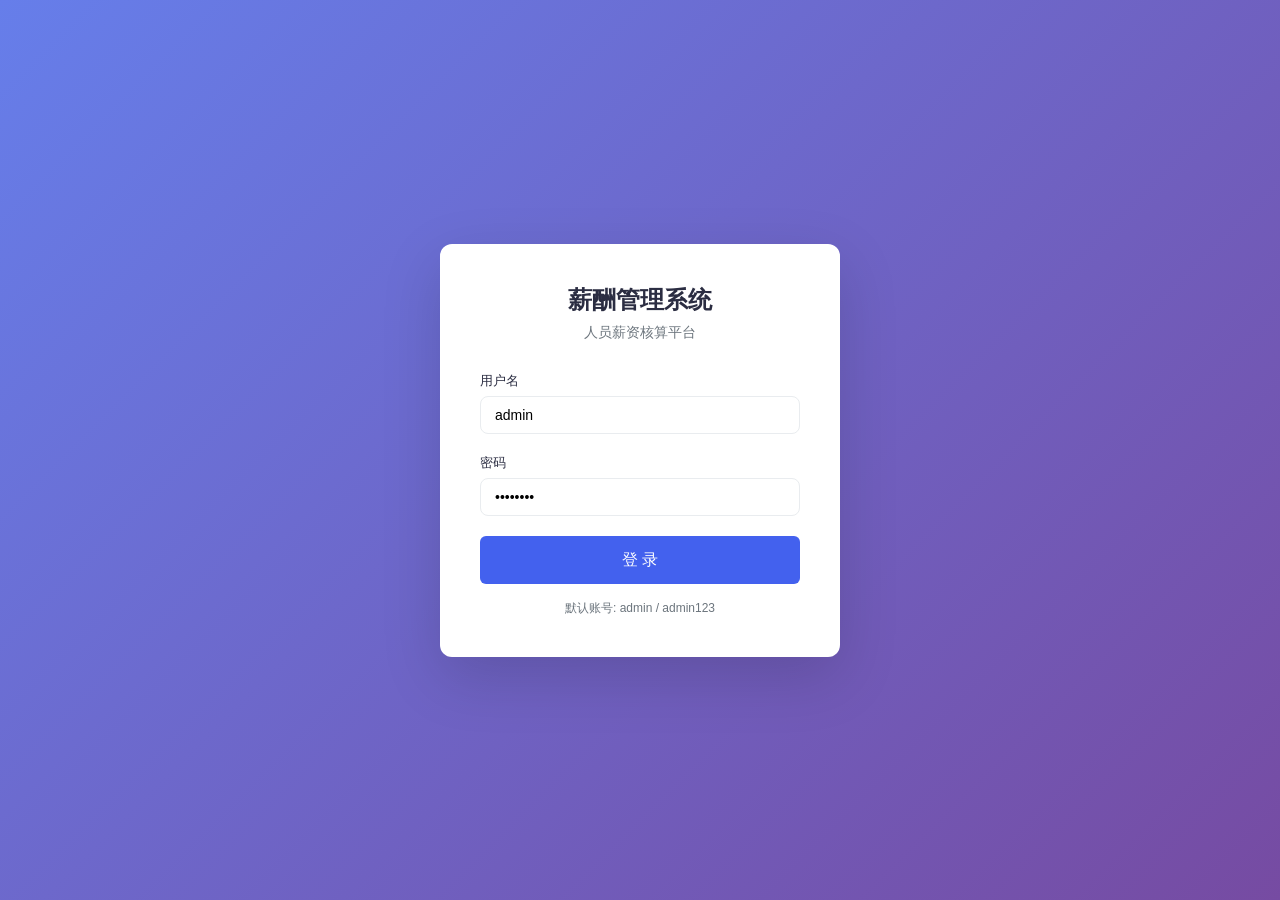
<file: static/login.html>
<!DOCTYPE html>
<html lang="zh-CN">
<head>
    <meta charset="UTF-8">
    <meta name="viewport" content="width=device-width, initial-scale=1.0">
    <title>登录 - 人员薪酬管理系统</title>
    <link rel="stylesheet" href="css/style.css">
    <script src="https://cdn.bootcdn.net/ajax/libs/jquery/3.6.0/jquery.min.js"></script>
</head>
<body class="login-body">
    <div class="login-card">
        <h2>薪酬管理系统</h2>
        <p class="subtitle">人员薪资核算平台</p>
        <div id="loginError" class="alert alert-danger" style="display:none;"></div>
        <div class="form-group">
            <label>用户名</label>
            <input type="text" id="username" placeholder="请输入用户名" value="admin">
        </div>
        <div class="form-group">
            <label>密码</label>
            <input type="password" id="password" placeholder="请输入密码" value="admin123">
        </div>
        <button class="btn btn-primary btn-block btn-lg" onclick="doLogin()" style="margin-top:10px;">登 录</button>
        <p style="text-align:center;margin-top:16px;color:#6c757d;font-size:12px;">默认账号: admin / admin123</p>
    </div>
    <script src="js/common.js"></script>
    <script>
        $('#password').on('keydown', function(e) {
            if (e.keyCode === 13) doLogin();
        });
        function doLogin() {
            var username = $('#username').val().trim();
            var password = $('#password').val().trim();
            if (!username || !password) {
                $('#loginError').text('请输入用户名和密码').show();
                return;
            }
            apiPost('/api/login', { username: username, password: password }, function(res) {
                if (res.code === 200) {
                    window.location.href = 'index.html';
                } else {
                    $('#loginError').text(res.msg).show();
                }
            });
        }
    </script>
</body>
</html>
</file>
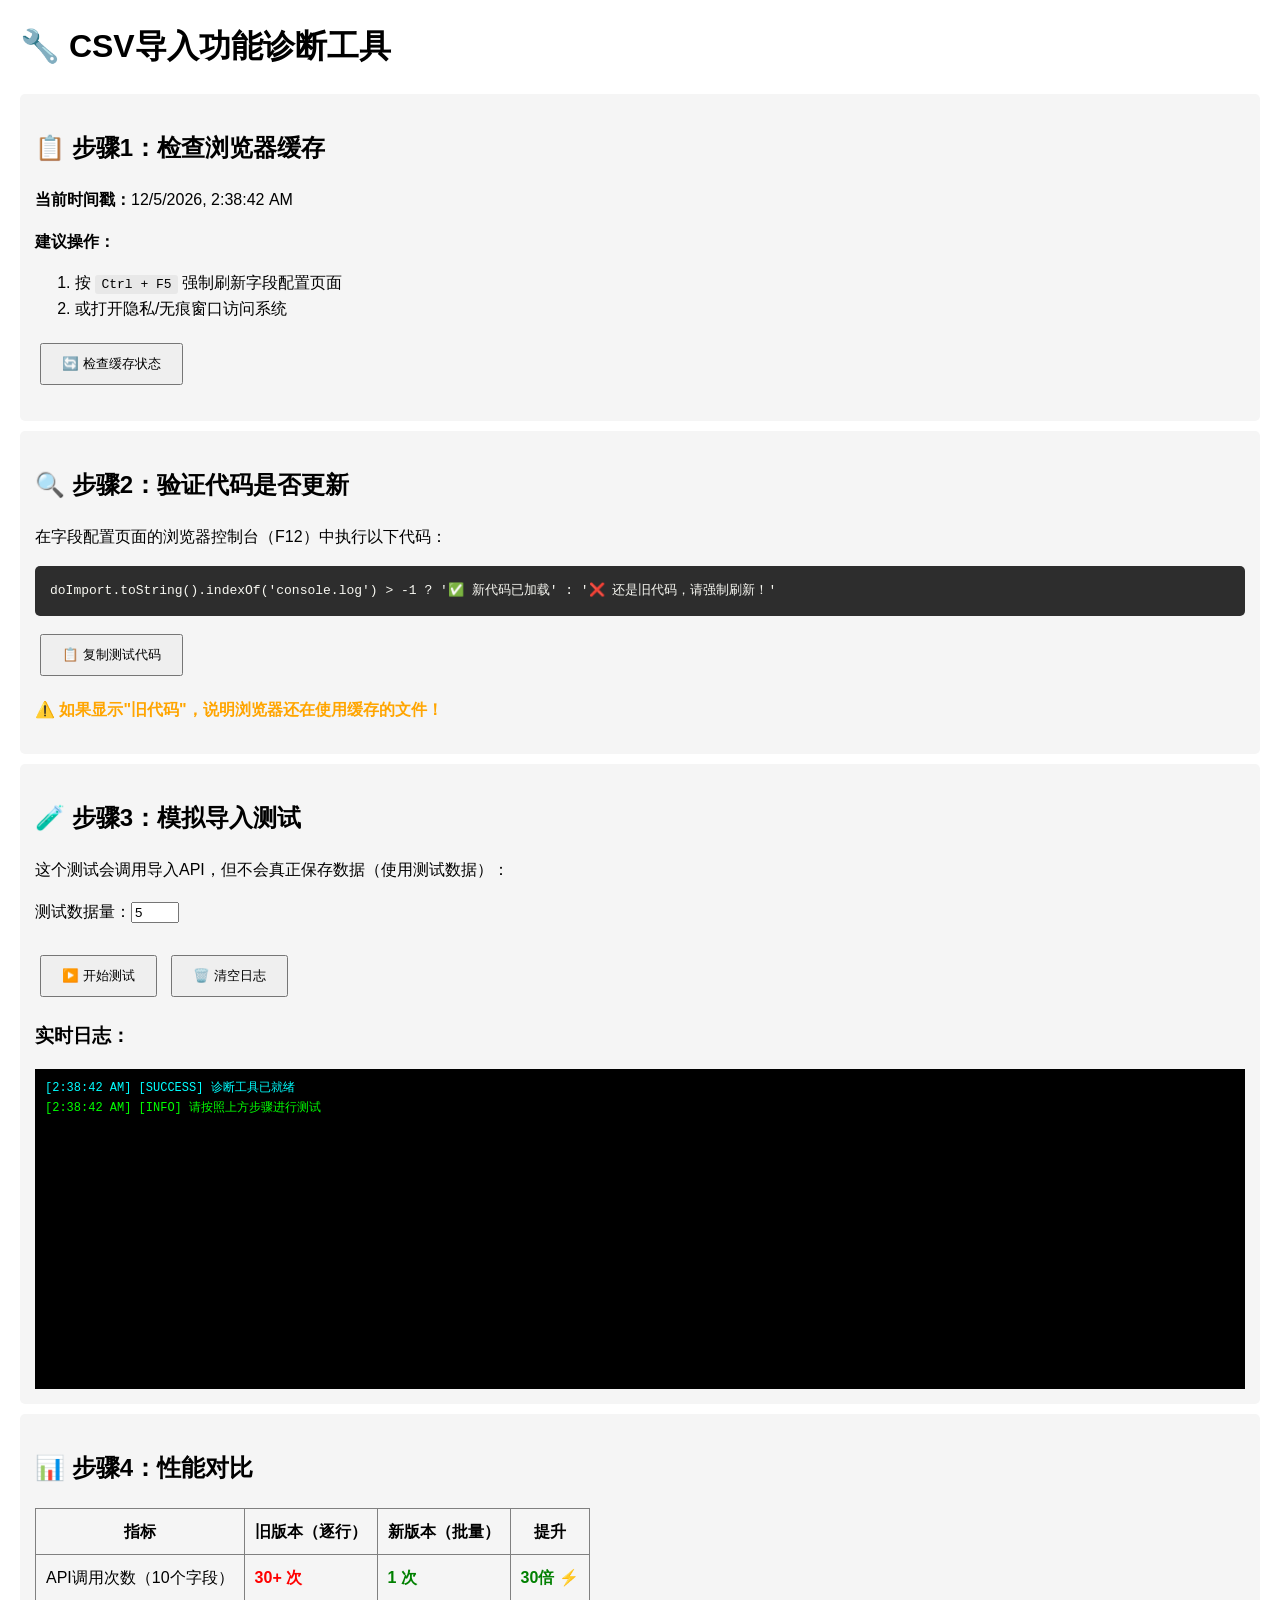
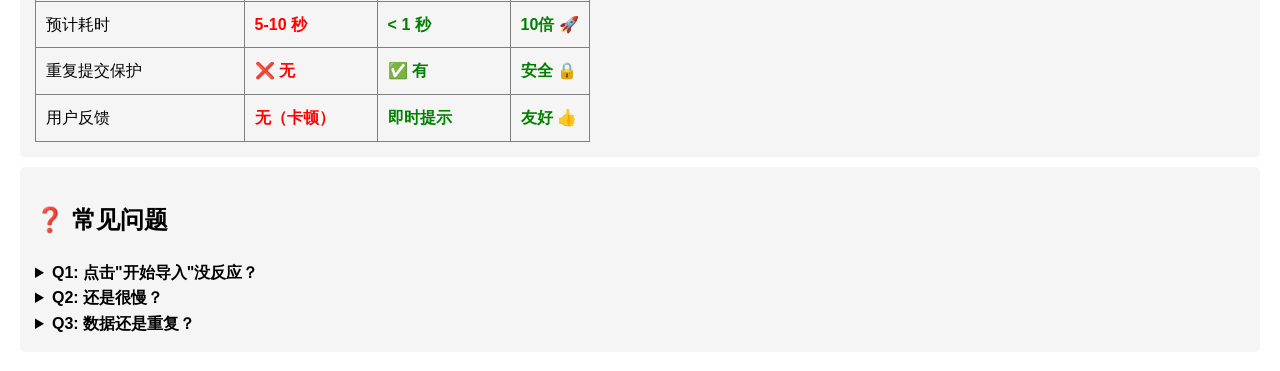
<file: static/test_import.html>
<!DOCTYPE html>
<html>
<head>
    <meta charset="UTF-8">
    <title>CSV导入测试页面</title>
    <style>
        body { font-family: Arial, sans-serif; margin: 20px; line-height: 1.6; }
        .test-section { background: #f5f5f5; padding: 15px; margin: 10px 0; border-radius: 5px; }
        .success { color: green; font-weight: bold; }
        .error { color: red; font-weight: bold; }
        .warning { color: orange; font-weight: bold; }
        code { background: #e8e8e8; padding: 2px 6px; border-radius: 3px; }
        pre { background: #2d2d2d; color: #f8f8f2; padding: 15px; border-radius: 5px; overflow-x: auto; }
        button { padding: 10px 20px; margin: 5px; cursor: pointer; }
        .log-container { height: 300px; overflow-y: auto; background: #000; color: #0f0; padding: 10px; font-family: monospace; font-size: 12px; }
    </style>
</head>
<body>
    <h1>🔧 CSV导入功能诊断工具</h1>
    
    <div class="test-section">
        <h2>📋 步骤1：检查浏览器缓存</h2>
        <p><strong>当前时间戳：</strong><span id="timestamp"></span></p>
        <p><strong>建议操作：</strong></p>
        <ol>
            <li>按 <code>Ctrl + F5</code> 强制刷新字段配置页面</li>
            <li>或打开隐私/无痕窗口访问系统</li>
        </ol>
        <button onclick="testCache()">🔄 检查缓存状态</button>
        <p id="cacheResult"></p>
    </div>

    <div class="test-section">
        <h2>🔍 步骤2：验证代码是否更新</h2>
        <p>在字段配置页面的浏览器控制台（F12）中执行以下代码：</p>
        <pre id="testCode">doImport.toString().indexOf('console.log') > -1 ? '✅ 新代码已加载' : '❌ 还是旧代码，请强制刷新！'</pre>
        <button onclick="copyTestCode()">📋 复制测试代码</button>
        <p class="warning">⚠️ 如果显示"旧代码"，说明浏览器还在使用缓存的文件！</p>
    </div>

    <div class="test-section">
        <h2>🧪 步骤3：模拟导入测试</h2>
        <p>这个测试会调用导入API，但不会真正保存数据（使用测试数据）：</p>
        
        <label>测试数据量：<input type="number" id="testCount" value="5" min="1" max="50"></label>
        <br><br>
        
        <button onclick="runTest()" id="testBtn">▶️ 开始测试</button>
        <button onclick="clearLog()">🗑️ 清空日志</button>
        
        <h3>实时日志：</h3>
        <div class="log-container" id="logContainer"></div>
    </div>

    <div class="test-section">
        <h2>📊 步骤4：性能对比</h2>
        <table border="1" cellpadding="10" style="border-collapse: collapse;">
            <tr>
                <th>指标</th>
                <th>旧版本（逐行）</th>
                <th>新版本（批量）</th>
                <th>提升</th>
            </tr>
            <tr>
                <td>API调用次数（10个字段）</td>
                <td class="error">30+ 次</td>
                <td class="success">1 次</td>
                <td class="success">30倍 ⚡</td>
            </tr>
            <tr>
                <td>预计耗时</td>
                <td class="error">5-10 秒</td>
                <td class="success">< 1 秒</td>
                <td class="success">10倍 🚀</td>
            </tr>
            <tr>
                <td>重复提交保护</td>
                <td class="error">❌ 无</td>
                <td class="success">✅ 有</td>
                <td class="success">安全 🔒</td>
            </tr>
            <tr>
                <td>用户反馈</td>
                <td class="error">无（卡顿）</td>
                <td class="success">即时提示</td>
                <td class="success">友好 👍</td>
            </tr>
        </table>
    </div>

    <div class="test-section">
        <h2>❓ 常见问题</h2>
        
        <details>
            <summary><strong>Q1: 点击"开始导入"没反应？</strong></summary>
            <p>可能原因：</p>
            <ul>
                <li>没有选择CSV文件 → 会弹出提示"请先选择CSV文件"</li>
                <li>JavaScript错误 → 查看控制台是否有红色错误</li>
                <li>按钮事件未绑定 → 刷新页面重试</li>
            </ul>
        </details>
        
        <details>
            <summary><strong>Q2: 还是很慢？</strong></summary>
            <p>检查步骤：</p>
            <ol>
                <li>查看控制台日志，找到"准备调用API..."这行</li>
                <li>如果这行之前就很慢 → CSV解析问题（数据太大？）</li>
                <li>如果这行之后才慢 → 服务端问题（需要优化数据库）</li>
                <li>记录具体耗时，提供给我分析</li>
            </ol>
        </details>
        
        <details>
            <summary><strong>Q3: 数据还是重复？</strong></summary>
            <p>验证方法：</p>
            <ol>
                <li>点击导入后，立即多次快速点击按钮</li>
                <li>应该看到alert提示"正在导入中，请稍候..."</li>
                <li>如果没有这个提示，说明代码没更新成功</li>
                <li>检查数据库：sqlite3 salary.db "SELECT COUNT(*) FROM field_linkage;"</li>
            </ol>
        </details>
    </div>

    <script>
        // 显示当前时间
        document.getElementById('timestamp').textContent = new Date().toLocaleString();
        
        // 测试缓存
        function testCache() {
            const result = document.getElementById('cacheResult');
            result.innerHTML = '<span class="warning">⏳ 正在检测...</span>';
            
            setTimeout(() => {
                const perf = performance.getEntriesByType('navigation')[0];
                if (perf && perf.loadEventEnd - perf.responseStart < 1000) {
                    result.innerHTML = '<span class="success">✅ 可能从缓存加载</span><br>' +
                                      '<strong>建议：</strong>按 Ctrl+F5 强制刷新';
                } else {
                    result.innerHTML = '<span class="success">✅ 已重新加载</span>';
                }
            }, 500);
        }
        
        // 复制测试代码
        function copyTestCode() {
            const code = document.getElementById('testCode').textContent;
            navigator.clipboard.writeText(code).then(() => {
                alert('已复制！\n\n请在字段配置页面按F12，粘贴到Console中执行');
            });
        }
        
        // 日志系统
        let logCount = 0;
        function log(message, type = 'info') {
            const container = document.getElementById('logContainer');
            const time = new Date().toLocaleTimeString();
            const colors = {
                info: '#0f0',
                success: '#0ff',
                error: '#f00',
                warning: '#ff0'
            };
            
            container.innerHTML += `<div style="color:${colors[type]}">[${time}] [${type.toUpperCase()}] ${message}</div>`;
            container.scrollTop = container.scrollHeight;
            logCount++;
        }
        
        function clearLog() {
            document.getElementById('logContainer').innerHTML = '';
            logCount = 0;
        }
        
        // 运行测试
        async function runTest() {
            const btn = document.getElementById('testBtn');
            const count = parseInt(document.getElementById('testCount').value) || 5;
            
            btn.disabled = true;
            btn.textContent = '⏳ 测试中...';
            clearLog();
            
            log(`开始测试，模拟 ${count} 个字段的导入`, 'info');
            log('=' .repeat(50), 'info');
            
            try {
                // 生成测试数据
                const fields = [];
                for (let i = 0; i < count; i++) {
                    fields.push({
                        field_code: `test_field_${i}`,
                        field_name: `测试字段_${i}`,
                        field_type: i % 3 === 0 ? 'select' : 'text',
                        default_val: '',
                        options: i % 3 === 0 ? '选项1,选项2,选项3' : '',
                        link_field: i % 3 === 0 ? 'test_field_0' : '',
                        link_options: i % 3 === 0 ? {'选项1': '值1,值2', '选项2': '值3'} : {}
                    });
                }
                
                log(`生成 ${fields.length} 个测试字段`, 'success');
                
                const startTime = performance.now();
                log(`开始发送API请求...`, 'info');
                
                // 调用API
                const response = await fetch('/api/field_meta/import', {
                    method: 'POST',
                    headers: {
                        'Content-Type': 'application/json',
                    },
                    credentials: 'include',
                    body: JSON.stringify({
                        fields: fields,
                        overwrite: true
                    })
                });
                
                const endTime = performance.now();
                const duration = (endTime - startTime).toFixed(2);
                
                log(`API响应时间: ${duration}ms`, duration < 1000 ? 'success' : 'warning');
                
                if (!response.ok) {
                    throw new Error(`HTTP ${response.status}: ${response.statusText}`);
                }
                
                const result = await response.json();
                log(`响应状态: ${result.code}`, 'success');
                log(`响应消息: ${result.msg}`, 'info');
                
                if (result.code === 200) {
                    const data = result.data || {};
                    log('-'.repeat(40), 'info');
                    log('📊 导入结果统计:', 'success');
                    log(`  新增字段: ${data.added || 0} 个`, 'info');
                    log(`  更新字段: ${data.updated || 0} 个`, 'info');
                    log(`  跳过字段: ${data.skipped || 0} 个`, 'info');
                    log(`  联动配置: ${data.link_added || 0} 条`, 'info');
                    log('-'.repeat(40), 'info');
                    
                    if (duration < 1000) {
                        log(`✅ 性能优秀！${count}个字段仅用${duration}ms`, 'success');
                    } else if (duration < 3000) {
                        log(`⚠️ 性能一般，${count}个字段用了${duration}ms`, 'warning');
                    } else {
                        log(`❌ 性能较差，${count}个字段用了${duration}ms`, 'error');
                    }
                    
                    log('', 'info');
                    log('💡 提示：如果这是真实场景，速度会更快', 'info');
                    log('   （因为不需要生成测试数据）', 'info');
                } else {
                    log(`❌ 导入失败: ${result.msg || '未知错误'}`, 'error');
                }
                
            } catch (error) {
                log(`❌ 测试失败: ${error.message}`, 'error');
                log('可能原因:', 'warning');
                log('  1. 服务未启动', 'warning');
                log('  2. 网络连接问题', 'warning');
                log('  3. 未登录或登录过期', 'warning');
            }
            
            btn.disabled = false;
            btn.textContent = '▶️ 开始测试';
            log('\n' + '='.repeat(50), 'info');
            log('测试完成，可以再次运行或调整数量', 'info');
        }
        
        // 页面加载完成
        window.onload = function() {
            log('诊断工具已就绪', 'success');
            log('请按照上方步骤进行测试', 'info');
        };
    </script>
</body>
</html>
</file>
<file: static/css/style.css>
:root {
    --primary: #4361ee;
    --primary-light: #6c83f2;
    --primary-dark: #3249cb;
    --success: #2ec4b6;
    --warning: #ff9f1c;
    --danger: #e71d36;
    --info: #17a2b8;
    --dark: #2b2d42;
    --light: #f8f9fa;
    --gray: #6c757d;
    --gray-light: #e9ecef;
    --sidebar-width: 240px;
    --header-height: 56px;
}

* { margin: 0; padding: 0; box-sizing: border-box; }

body {
    font-family: -apple-system, BlinkMacSystemFont, "Segoe UI", Roboto, "Helvetica Neue", Arial, "Noto Sans SC", sans-serif;
    font-size: 14px;
    color: var(--dark);
    background: #f0f2f5;
}

.login-body {
    background: linear-gradient(135deg, #667eea 0%, #764ba2 100%);
    min-height: 100vh;
    display: flex;
    align-items: center;
    justify-content: center;
}

.login-card {
    background: #fff;
    border-radius: 12px;
    padding: 40px;
    width: 400px;
    box-shadow: 0 20px 60px rgba(0,0,0,0.15);
}

.login-card h2 {
    text-align: center;
    margin-bottom: 8px;
    color: var(--dark);
    font-size: 24px;
}

.login-card .subtitle {
    text-align: center;
    color: var(--gray);
    margin-bottom: 30px;
    font-size: 14px;
}

.login-card .form-group {
    margin-bottom: 20px;
}

.login-card label {
    display: block;
    margin-bottom: 6px;
    font-weight: 500;
    color: var(--dark);
}

.login-card input {
    width: 100%;
    padding: 10px 14px;
    border: 1px solid var(--gray-light);
    border-radius: 8px;
    font-size: 14px;
    transition: border-color 0.2s;
}

.login-card input:focus {
    outline: none;
    border-color: var(--primary);
    box-shadow: 0 0 0 3px rgba(67,97,238,0.1);
}

.btn {
    display: inline-block;
    padding: 8px 18px;
    border: none;
    border-radius: 6px;
    font-size: 14px;
    font-weight: 500;
    cursor: pointer;
    transition: background 0.15s, opacity 0.15s, color 0.15s;
    text-decoration: none;
    line-height: 1.5;
    will-change: background, opacity;
}

.btn-primary { background: var(--primary); color: #fff; }
.btn-primary:hover { background: var(--primary-dark); }
.btn-success { background: var(--success); color: #fff; }
.btn-success:hover { opacity: 0.9; }
.btn-warning { background: var(--warning); color: #fff; }
.btn-warning:hover { opacity: 0.9; }
.btn-danger { background: var(--danger); color: #fff; }
.btn-danger:hover { opacity: 0.9; }
.btn-info { background: var(--info); color: #fff; }
.btn-info:hover { opacity: 0.9; }
.btn-outline {
    background: transparent;
    border: 1px solid var(--gray-light);
    color: var(--dark);
}
.btn-outline:hover { background: var(--light); }
.btn-sm { padding: 4px 12px; font-size: 12px; }
.btn-lg { padding: 12px 28px; font-size: 16px; }
.btn-block { display: block; width: 100%; text-align: center; }

.layout {
    display: flex;
    min-height: 100vh;
}

.sidebar {
    width: var(--sidebar-width);
    background: linear-gradient(180deg, #1a1a2e 0%, #16213e 100%);
    color: #fff;
    position: fixed;
    top: 0;
    left: 0;
    bottom: 0;
    z-index: 100;
    overflow-y: auto;
    transform: translateZ(0);
}

.sidebar-brand {
    padding: 20px;
    text-align: center;
    border-bottom: 1px solid rgba(255,255,255,0.1);
}

.sidebar-brand h3 {
    font-size: 18px;
    font-weight: 600;
    color: #fff;
}

.sidebar-brand small {
    color: rgba(255,255,255,0.5);
    font-size: 12px;
}

.sidebar-nav {
    padding: 10px 0;
}

.sidebar-nav a {
    display: flex;
    align-items: center;
    padding: 12px 24px;
    color: rgba(255,255,255,0.7);
    text-decoration: none;
    font-size: 14px;
    transition: background 0.15s, color 0.15s, border-left-color 0.15s;
    border-left: 3px solid transparent;
}

.sidebar-nav a:hover {
    color: #fff;
    background: rgba(255,255,255,0.08);
}

.sidebar-nav a.active {
    color: #fff;
    background: rgba(67,97,238,0.3);
    border-left-color: var(--primary);
}

.sidebar-nav a .nav-icon {
    width: 20px;
    margin-right: 12px;
    text-align: center;
}

.main-content {
    margin-left: var(--sidebar-width);
    flex: 1;
    min-height: 100vh;
}

.top-header {
    height: var(--header-height);
    background: #fff;
    border-bottom: 1px solid var(--gray-light);
    display: flex;
    align-items: center;
    justify-content: space-between;
    padding: 0 24px;
    position: sticky;
    top: 0;
    z-index: 50;
    transform: translateZ(0);
}

.top-header .page-title {
    font-size: 16px;
    font-weight: 600;
    color: var(--dark);
}

.top-header .user-info {
    display: flex;
    align-items: center;
    gap: 12px;
}

.top-header .user-info span {
    color: var(--gray);
    font-size: 13px;
}

.page-body {
    padding: 24px;
}

.card {
    background: #fff;
    border-radius: 10px;
    box-shadow: 0 1px 2px rgba(0,0,0,0.06);
    padding: 24px;
    margin-bottom: 20px;
}

.card-title {
    font-size: 16px;
    font-weight: 600;
    margin-bottom: 16px;
    padding-bottom: 12px;
    border-bottom: 1px solid var(--gray-light);
}

.stat-cards {
    display: grid;
    grid-template-columns: repeat(auto-fit, minmax(220px, 1fr));
    gap: 20px;
    margin-bottom: 24px;
}

.stat-card {
    background: #fff;
    border-radius: 10px;
    padding: 24px;
    box-shadow: 0 1px 2px rgba(0,0,0,0.06);
    display: flex;
    align-items: center;
    gap: 16px;
}

.stat-card .stat-icon {
    width: 52px;
    height: 52px;
    border-radius: 12px;
    display: flex;
    align-items: center;
    justify-content: center;
    font-size: 24px;
    color: #fff;
}

.stat-card .stat-icon.blue { background: linear-gradient(135deg, #667eea, #764ba2); }
.stat-card .stat-icon.green { background: linear-gradient(135deg, #2ec4b6, #1a9e92); }
.stat-card .stat-icon.orange { background: linear-gradient(135deg, #ff9f1c, #e8850a); }
.stat-card .stat-icon.red { background: linear-gradient(135deg, #e71d36, #c5162e); }

.stat-card .stat-info h4 {
    font-size: 28px;
    font-weight: 700;
    color: var(--dark);
}

.stat-card .stat-info p {
    color: var(--gray);
    font-size: 13px;
    margin-top: 2px;
}

.toolbar {
    display: flex;
    align-items: center;
    gap: 12px;
    margin-bottom: 16px;
    flex-wrap: wrap;
}

.form-control {
    padding: 8px 12px;
    border: 1px solid var(--gray-light);
    border-radius: 6px;
    font-size: 14px;
    transition: border-color 0.15s, box-shadow 0.15s;
    outline: none;
}

.form-control:focus {
    border-color: var(--primary);
    box-shadow: 0 0 0 3px rgba(67,97,238,0.1);
}

select.form-control {
    min-width: 120px;
}

input.form-control {
    min-width: 150px;
}

table {
    width: 100%;
    border-collapse: collapse;
}

table thead th {
    background: #f8f9fa;
    padding: 10px 12px;
    text-align: left;
    font-weight: 600;
    font-size: 13px;
    color: var(--gray);
    border-bottom: 2px solid var(--gray-light);
    white-space: nowrap;
}

table tbody td {
    padding: 10px 12px;
    border-bottom: 1px solid var(--gray-light);
    font-size: 13px;
}

table tbody tr:hover {
    background: #f8f9fa;
    transition: background 0.1s;
}

.pagination {
    display: flex;
    align-items: center;
    justify-content: space-between;
    margin-top: 16px;
    font-size: 13px;
    color: var(--gray);
    flex-wrap: wrap;
    gap: 8px;
}

.pagination .pagination-info {
    display: flex;
    align-items: center;
    gap: 6px;
}

.pagination .page-jump-input {
    width: 48px;
    padding: 3px 6px;
    border: 1px solid var(--gray-light);
    border-radius: 4px;
    text-align: center;
    font-size: 13px;
}

.pagination .page-jump-btn {
    padding: 3px 10px;
    border: 1px solid var(--gray-light);
    background: #fff;
    border-radius: 4px;
    cursor: pointer;
    font-size: 12px;
}

.pagination .page-btns {
    display: flex;
    gap: 4px;
    align-items: center;
}

.pagination .page-btns button {
    padding: 5px 11px;
    border: 1px solid var(--gray-light);
    background: #fff;
    border-radius: 4px;
    cursor: pointer;
    font-size: 13px;
    min-width: 32px;
}

.pagination .page-btns button:hover:not(:disabled) {
    border-color: var(--primary);
    color: var(--primary);
}

.pagination .page-btns button.active {
    background: var(--primary);
    color: #fff;
    border-color: var(--primary);
}

.pagination .page-btns button:disabled {
    opacity: 0.45;
    cursor: not-allowed;
}

.pagination .page-ellipsis {
    padding: 0 4px;
    color: var(--gray);
}

.field-table-wrap {
    max-height: 28px;
    overflow: hidden;
    position: relative;
    line-height: 1.4;
    font-size: 12px;
    word-break: break-all;
    cursor: pointer;
    white-space: nowrap;
    text-overflow: ellipsis;
}

.field-table-wrap::after {
    content: '';
    position: absolute;
    bottom: 0; left: 0; right: 0;
    height: 20px;
    background: linear-gradient(transparent, #fff);
    pointer-events: none;
}

.field-table-expand {
    max-height: none;
}

.field-table-expand::after {
    display: none;
}

.modal-overlay {
    position: fixed;
    top: 0; left: 0; right: 0; bottom: 0;
    background: rgba(0,0,0,0.5);
    display: flex;
    align-items: center;
    justify-content: center;
    z-index: 1000;
}

.modal {
    background: #fff;
    border-radius: 12px;
    width: 560px;
    max-width: 90vw;
    max-height: 85vh;
    overflow-y: auto;
    box-shadow: 0 10px 40px rgba(0,0,0,0.15);
    transform: translateZ(0);
}

.modal-header {
    padding: 20px 24px;
    border-bottom: 1px solid var(--gray-light);
    display: flex;
    align-items: center;
    justify-content: space-between;
}

.modal-header h4 {
    font-size: 16px;
    font-weight: 600;
}

.modal-header .close-btn {
    background: none;
    border: none;
    font-size: 20px;
    cursor: pointer;
    color: var(--gray);
}

.modal-body {
    padding: 24px;
}

.modal-footer {
    padding: 16px 24px;
    border-top: 1px solid var(--gray-light);
    display: flex;
    justify-content: flex-end;
    gap: 8px;
}

.form-group {
    margin-bottom: 16px;
}

.form-group label {
    display: block;
    margin-bottom: 6px;
    font-weight: 500;
    font-size: 13px;
    color: var(--dark);
}

.form-group .form-control {
    width: 100%;
}

.form-row {
    display: grid;
    grid-template-columns: 1fr 1fr;
    gap: 16px;
}

.badge {
    display: inline-block;
    padding: 2px 8px;
    border-radius: 10px;
    font-size: 12px;
    font-weight: 500;
}

.badge-success { background: #d4edda; color: #155724; }
.badge-danger { background: #f8d7da; color: #721c24; }
.badge-info { background: #d1ecf1; color: #0c5460; }
.badge-warning { background: #fff3cd; color: #856404; }

.alert {
    padding: 12px 16px;
    border-radius: 8px;
    margin-bottom: 16px;
    font-size: 13px;
}

.alert-success { background: #d4edda; color: #155724; }
.alert-danger { background: #f8d7da; color: #721c24; }
.alert-info { background: #d1ecf1; color: #0c5460; }

.text-right { text-align: right; }
.text-center { text-align: center; }
.mt-2 { margin-top: 8px; }
.mt-3 { margin-top: 16px; }
.mb-2 { margin-bottom: 8px; }
.mb-3 { margin-bottom: 16px; }
.gap-2 { gap: 8px; }

.condition-row {
    display: flex;
    gap: 8px;
    align-items: center;
    margin-bottom: 8px;
}

.condition-row select,
.condition-row input {
    padding: 6px 10px;
    border: 1px solid var(--gray-light);
    border-radius: 4px;
    font-size: 13px;
}

.condition-row .btn-remove {
    background: var(--danger);
    color: #fff;
    border: none;
    border-radius: 4px;
    padding: 6px 10px;
    cursor: pointer;
    font-size: 12px;
}

.formula-help {
    background: #f8f9fa;
    border-radius: 8px;
    padding: 16px;
    margin-top: 12px;
    font-size: 13px;
    line-height: 1.8;
}

.formula-help code {
    background: #e9ecef;
    padding: 1px 6px;
    border-radius: 3px;
    font-size: 12px;
}

.empty-tip {
    text-align: center;
    padding: 40px;
    color: var(--gray);
}

.empty-tip .icon {
    font-size: 48px;
    margin-bottom: 12px;
}

@media (max-width: 768px) {
    .sidebar { display: none; }
    .main-content { margin-left: 0; }
    .form-row { grid-template-columns: 1fr; }
    .stat-cards { grid-template-columns: 1fr; }

    body { font-size: 13px; }
    .header { padding: 0 12px; height: 50px; }
    .page-header h2 { font-size: 18px; }
    
    .toolbar {
        flex-wrap: wrap;
        gap: 8px;
        padding: 10px;
    }
    
    .toolbar input,
    .toolbar select,
    .toolbar button {
        width: 100%;
        min-width: auto !important;
        max-width: 100%;
    }
    
    .card {
        margin: 10px;
        border-radius: 8px;
    }
    
    .card-title {
        font-size: 15px;
        padding: 12px;
    }
    
    table {
        display: block;
        overflow-x: auto;
        -webkit-overflow-scrolling: touch;
        white-space: nowrap;
        font-size: 12px;
    }
    
    table th,
    table td {
        padding: 6px 4px;
        min-width: 60px;
        white-space: nowrap;
    }
    
    .btn {
        padding: 6px 10px;
        font-size: 12px;
        flex-shrink: 0;
    }
    
    .btn-sm {
        padding: 4px 8px;
        font-size: 11px;
    }
    
    .modal {
        width: 95% !important;
        max-height: 90vh;
        margin: 20px auto;
        overflow-y: auto;
    }
    
    .modal-body {
        padding: 12px;
        max-height: calc(90vh - 120px);
        overflow-y: auto;
    }
    
    .form-group { margin-bottom: 10px; }
    .form-control {
        padding: 8px 10px;
        font-size: 13px;
    }
    
    .form-row {
        gap: 8px;
    }
    
    .pagination {
        flex-wrap: wrap;
        justify-content: center;
        gap: 5px;
        padding: 10px;
    }
    
    .pagination button,
    .pagination span {
        padding: 5px 8px;
        font-size: 12px;
    }
    
    .badge {
        padding: 2px 6px;
        font-size: 11px;
    }
    
    .search-select {
        width: 100%;
        margin-bottom: 8px;
    }
    
    .page-body {
        padding: 10px;
    }
}

@media (max-width: 480px) {
    .header-title { font-size: 14px; }
    .card-title { font-size: 14px; padding: 10px; }
    
    table th,
    table td {
        padding: 5px 3px;
        font-size: 11px;
    }
    
    .btn {
        padding: 5px 8px;
        font-size: 11px;
    }
    
    .modal {
        width: 98% !important;
        margin: 10px auto;
    }
    
    .modal-header,
    .modal-footer {
        padding: 10px;
    }
    
    .toolbar {
        padding: 8px;
    }
}

.tooltip-wrap {
    position: relative;
    display: inline-block;
    cursor: pointer;
    border-bottom: 1px dashed var(--primary);
    color: var(--primary);
    font-weight: 500;
}

.tooltip-wrap .tooltip-text {
    visibility: hidden;
    position: absolute;
    bottom: 125%;
    left: 50%;
    transform: translateX(-50%) scale(0.95);
    background: var(--dark);
    color: #fff;
    padding: 8px 12px;
    border-radius: 6px;
    font-size: 12px;
    font-weight: 400;
    white-space: normal;
    min-width: 200px;
    max-width: 300px;
    width: max-content;
    z-index: 9999;
    opacity: 0;
    transition: opacity 0.15s, transform 0.15s, visibility 0.15s;
    box-shadow: 0 2px 8px rgba(0,0,0,0.12);
    pointer-events: none;
}

.tooltip-wrap:hover .tooltip-text {
    visibility: visible;
    opacity: 1;
    transform: translateX(-50%) scale(1);
}

.field-tag {
    display: inline-block;
    padding: 3px 10px;
    background: #eef2ff;
    color: var(--primary);
    border-radius: 4px;
    font-size: 12px;
    cursor: pointer;
    margin: 2px;
    transition: background 0.15s, color 0.15s;
}

.field-tag:hover {
    background: var(--primary);
    color: #fff;
}

.func-tag {
    display: inline-block;
    padding: 3px 10px;
    background: #f0fdf4;
    color: #15803d;
    border-radius: 4px;
    font-size: 12px;
    cursor: pointer;
    margin: 2px;
    position: relative;
    transition: background 0.15s, color 0.15s;
}

.func-tag:hover {
    background: #15803d;
    color: #fff;
}

.search-select {
    position: relative;
    display: inline-block;
}

.search-select .ss-input {
    width: 100%;
    padding: 8px 12px;
    border: 1px solid var(--gray-light);
    border-radius: 6px;
    font-size: 14px;
    cursor: pointer;
    background: #fff;
    box-sizing: border-box;
}

.search-select .ss-input:focus {
    outline: none;
    border-color: var(--primary);
    box-shadow: 0 0 0 3px rgba(67,97,238,0.1);
}

.search-select .ss-dropdown {
    display: none;
    position: absolute;
    top: 100%;
    left: 0;
    right: 0;
    background: #fff;
    border: 1px solid var(--gray-light);
    border-radius: 6px;
    box-shadow: 0 4px 12px rgba(0,0,0,0.1);
    z-index: 2000;
    max-height: 250px;
    overflow: hidden;
}

.search-select .ss-dropdown.open {
    display: block;
}

.search-select .ss-search {
    padding: 8px;
    border-bottom: 1px solid var(--gray-light);
}

.search-select .ss-search input {
    width: 100%;
    padding: 6px 10px;
    border: 1px solid var(--gray-light);
    border-radius: 4px;
    font-size: 13px;
    box-sizing: border-box;
}

.search-select .ss-search input:focus {
    outline: none;
    border-color: var(--primary);
}

.search-select .ss-options {
    max-height: 200px;
    overflow-y: auto;
}

.search-select .ss-option {
    padding: 8px 12px;
    cursor: pointer;
    font-size: 13px;
    transition: background 0.1s;
}

.search-select .ss-option:hover {
    background: #f0f2f5;
}

.search-select .ss-option.selected {
    background: var(--primary);
    color: #fff;
}

.search-select .ss-option.hidden {
    display: none;
}

.search-select .ss-empty {
    padding: 12px;
    text-align: center;
    color: var(--gray);
    font-size: 13px;
}

.tab-bar {
    display: flex;
    border-bottom: 2px solid var(--gray-light);
    margin-bottom: 20px;
}

.tab-bar .tab-item {
    padding: 10px 20px;
    cursor: pointer;
    font-size: 14px;
    font-weight: 500;
    color: var(--gray);
    border-bottom: 2px solid transparent;
    margin-bottom: -2px;
    transition: color 0.15s, border-bottom-color 0.15s;
}

.tab-bar .tab-item:hover {
    color: var(--primary);
}

.tab-bar .tab-item.active {
    color: var(--primary);
    border-bottom-color: var(--primary);
}

.tab-content {
    display: none;
}

.tab-content.active {
    display: block;
}
</file>
